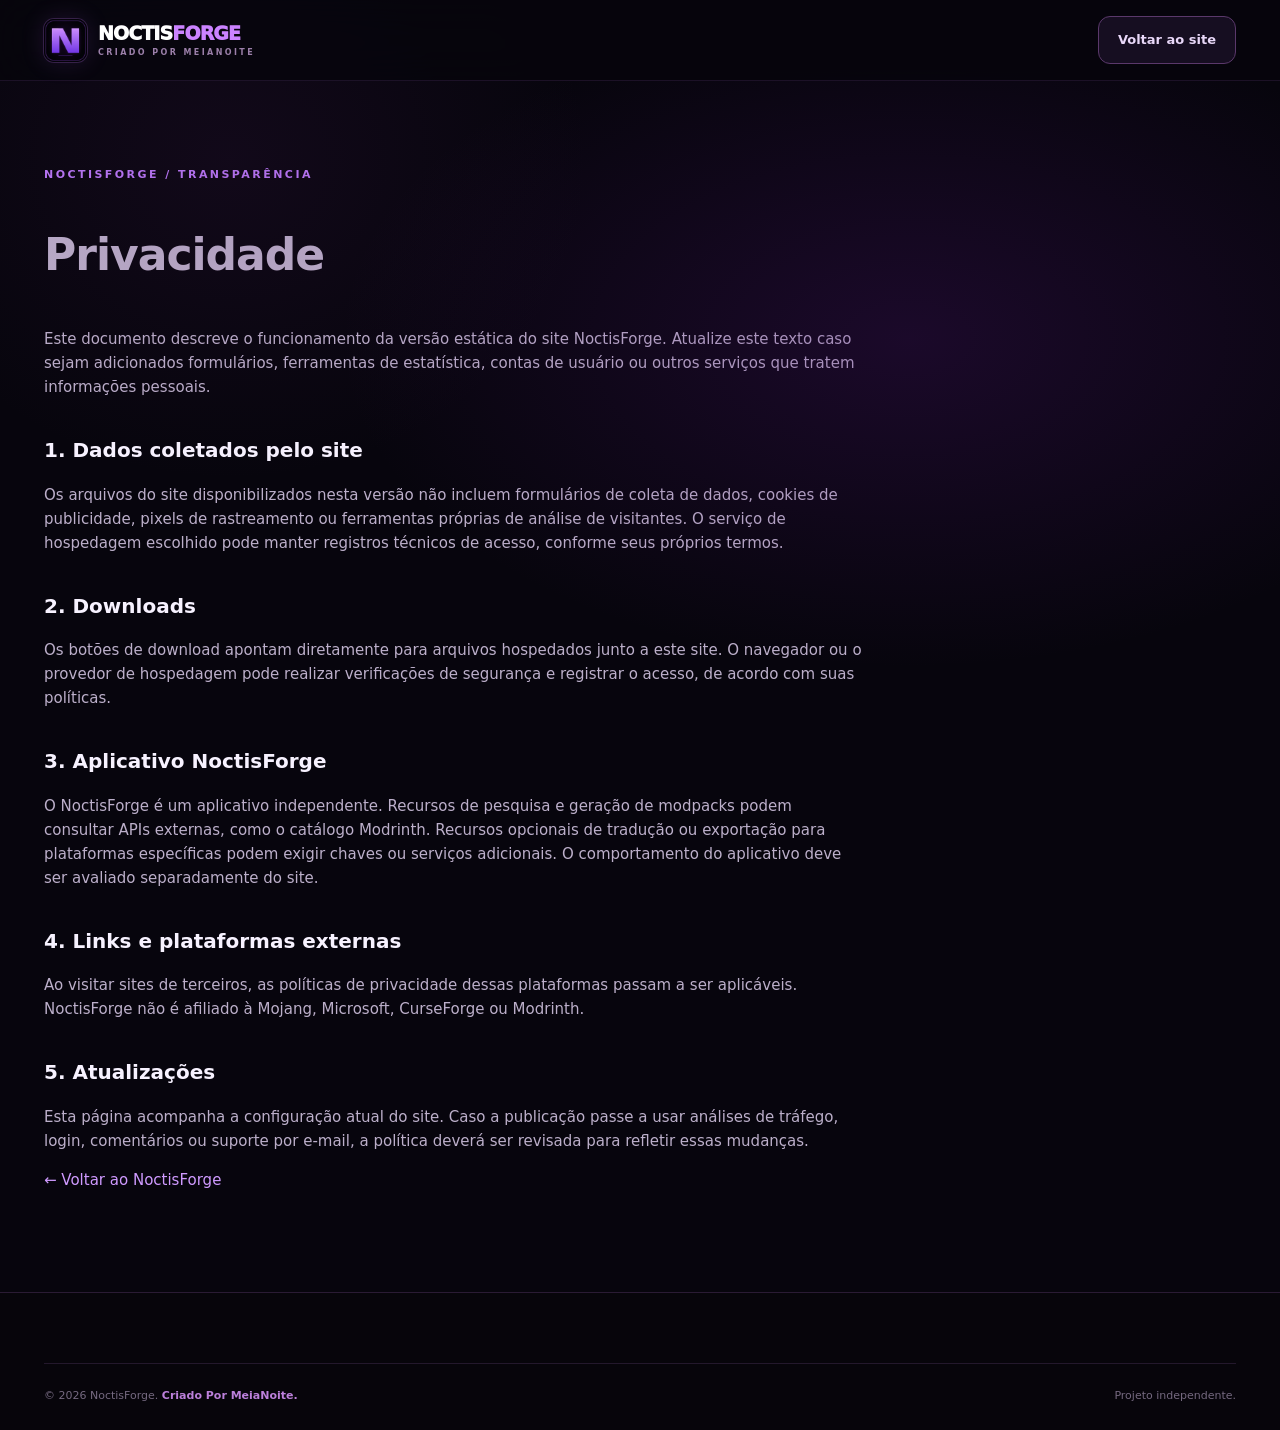
<file: privacidade.html>
<!DOCTYPE html>
<html lang="pt-BR">
<head>
  <meta charset="UTF-8">
  <meta name="viewport" content="width=device-width, initial-scale=1">
  <meta name="theme-color" content="#07050d">
  <meta name="description" content="Informações de privacidade do site NoctisForge, criado por MeiaNoite.">
  <link rel="icon" href="favicon.ico">
  <link rel="stylesheet" href="styles.css">
  <title>Privacidade | NoctisForge</title>
</head>
<body>
  <header class="site-header"><div class="container nav-inner"><a class="brand" href="index.html"><img src="[data-uri]" width="43" height="43" alt="" class="brand-icon"><span class="brand-name">NOCTIS<span>FORGE</span><small>CRIADO POR MEIANOITE</small></span></a><a class="btn btn-outline" href="index.html" style="min-height:40px">Voltar ao site</a></div></header>
  <main class="legal-page"><div class="container"><article>
    <div class="section-kicker">NOCTISFORGE / TRANSPARÊNCIA</div>
    <h1>Privacidade</h1>
    <p>Este documento descreve o funcionamento da versão estática do site NoctisForge. Atualize este texto caso sejam adicionados formulários, ferramentas de estatística, contas de usuário ou outros serviços que tratem informações pessoais.</p>
    <h2>1. Dados coletados pelo site</h2>
    <p>Os arquivos do site disponibilizados nesta versão não incluem formulários de coleta de dados, cookies de publicidade, pixels de rastreamento ou ferramentas próprias de análise de visitantes. O serviço de hospedagem escolhido pode manter registros técnicos de acesso, conforme seus próprios termos.</p>
    <h2>2. Downloads</h2>
    <p>Os botões de download apontam diretamente para arquivos hospedados junto a este site. O navegador ou o provedor de hospedagem pode realizar verificações de segurança e registrar o acesso, de acordo com suas políticas.</p>
    <h2>3. Aplicativo NoctisForge</h2>
    <p>O NoctisForge é um aplicativo independente. Recursos de pesquisa e geração de modpacks podem consultar APIs externas, como o catálogo Modrinth. Recursos opcionais de tradução ou exportação para plataformas específicas podem exigir chaves ou serviços adicionais. O comportamento do aplicativo deve ser avaliado separadamente do site.</p>
    <h2>4. Links e plataformas externas</h2>
    <p>Ao visitar sites de terceiros, as políticas de privacidade dessas plataformas passam a ser aplicáveis. NoctisForge não é afiliado à Mojang, Microsoft, CurseForge ou Modrinth.</p>
    <h2>5. Atualizações</h2>
    <p>Esta página acompanha a configuração atual do site. Caso a publicação passe a usar análises de tráfego, login, comentários ou suporte por e-mail, a política deverá ser revisada para refletir essas mudanças.</p>
    <p><a href="index.html">← Voltar ao NoctisForge</a></p>
  </article></div></main>
  <footer class="footer"><div class="container footer-bottom"><p>© 2026 NoctisForge. <strong>Criado Por MeiaNoite.</strong></p><p>Projeto independente.</p></div></footer>
</body>
</html>
</file>
<file: styles.css>
:root{color-scheme:dark;--bg:#07050d;--bg2:#0c0814;--card:#100c1b;--card2:#141023;--line:#2d213e;--line2:#463059;--purple:#a755fa;--purple2:#cb83ff;--lav:#e2c6ff;--white:#f7f2ff;--muted:#a99eb7;--subtle:#786b87;--grad:linear-gradient(110deg,#f4d7ff 0%,#bd73fa 50%,#9150e4 100%);--max:1192px}*{box-sizing:border-box}html{scroll-behavior:smooth;scroll-padding-top:92px}body{margin:0;background:var(--bg);font-family:Inter,ui-sans-serif,system-ui,-apple-system,"Segoe UI",Roboto,Arial,sans-serif;color:var(--white);font-size:15px;line-height:1.6;overflow-x:hidden}body::before{content:"";position:absolute;inset:0 0 auto;height:890px;pointer-events:none;background:radial-gradient(ellipse 60% 50% at 71% 38%,rgba(87,22,129,.25),transparent 74%),radial-gradient(ellipse 35% 45% at 18% 18%,rgba(90,35,111,.13),transparent 80%)}::selection{background:#a755fa99;color:white}a{color:inherit;text-decoration:none}button{font:inherit}button,a{-webkit-tap-highlight-color:transparent}button:focus-visible,a:focus-visible,summary:focus-visible{outline:2px solid var(--purple2);outline-offset:4px}.container{width:min(var(--max),calc(100% - 72px));margin:auto}.svg-sprite{position:absolute;width:0;height:0;overflow:hidden}svg{width:20px;height:20px;fill:none;stroke:currentColor;stroke-width:1.8;stroke-linecap:round;stroke-linejoin:round;flex:none}.skip-link{position:fixed;z-index:200;top:-120px;left:20px;background:var(--purple);padding:10px 15px;border-radius:9px}.skip-link:focus{top:16px}.gradient-text{background:var(--grad);-webkit-background-clip:text;background-clip:text;color:transparent}.site-header{position:sticky;top:0;z-index:80;border-bottom:1px solid rgba(138,84,174,.17);background:rgba(7,5,13,.83);backdrop-filter:blur(22px);-webkit-backdrop-filter:blur(22px)}.nav-inner{height:80px;display:flex;align-items:center;justify-content:space-between;gap:30px}.brand{display:flex;align-items:center;gap:11px;white-space:nowrap}.brand-icon{border-radius:10px;box-shadow:0 0 0 1px #784c9c5c,0 0 25px #b061e729}.brand-name{font-size:19px;font-weight:950;line-height:1;letter-spacing:-.9px;color:#fff}.brand-name>span{color:var(--purple2)}.brand-name small{display:block;font-size:8px;color:#9c80aa;letter-spacing:2.4px;margin-top:6px;font-weight:800}.nav-links{display:flex;align-items:center;gap:34px}.nav-links>a{font-size:13px;font-weight:650;color:#bdb3c7;transition:color .2s}.nav-links>a:hover{color:white}.nav-links .nav-download{display:inline-flex;align-items:center;gap:8px;color:white;background:#25132e;border:1px solid #6c3988;padding:11px 17px;border-radius:10px}.nav-download svg{width:16px;height:16px;color:#d2a0ff}.nav-download:hover{border-color:#ae68dc;background:#361b46}.mobile-menu{display:none;border:1px solid var(--line2);background:#1e1429;color:white;border-radius:9px;padding:8px;cursor:pointer}.hero{position:relative;isolation:isolate;padding:106px 0 0;overflow:hidden}.hero-glow{position:absolute;z-index:-1;pointer-events:none;filter:blur(75px);border-radius:50%}.glow-a{width:670px;height:470px;right:-190px;top:25px;background:rgba(129,38,199,.21)}.glow-b{width:400px;height:360px;left:-240px;top:40px;background:rgba(81,33,111,.14)}.hero-layout{display:grid;grid-template-columns:.9fr 1.1fr;align-items:center;gap:20px;min-height:520px}.hero-copy{position:relative;z-index:3;padding-bottom:35px}.eyebrow,.section-kicker{font-size:11px;letter-spacing:2.45px;font-weight:800;color:#bb79fa}.eyebrow{display:flex;align-items:center;gap:10px;letter-spacing:1.25px}.eyebrow-dot{width:7px;height:7px;border-radius:50%;background:#b565ff;box-shadow:0 0 15px #be62ff}.eyebrow-divider{height:1px;width:32px;background:#69457f;display:inline-block}.hero h1{font-weight:900;font-size:clamp(54px,5.7vw,85px);line-height:1.055;letter-spacing:-4px;margin:22px 0 25px;white-space:nowrap}.hero-text{color:#bab0c7;font-size:16px;max-width:478px;line-height:1.87;margin:0 0 31px}.hero-text strong{color:#eee1fd;font-weight:750}.hero-actions,.download-actions{display:flex;align-items:center;gap:12px;flex-wrap:wrap}.btn{display:inline-flex;align-items:center;justify-content:center;gap:12px;border-radius:12px;min-height:52px;padding:13px 19px;font-size:13px;font-weight:800;border:1px solid transparent;transition:transform .18s,box-shadow .18s,border-color .18s,background .18s;white-space:nowrap}.btn:hover{transform:translateY(-2px)}.btn svg{width:18px;height:18px}.btn-primary{color:#160b21;background:linear-gradient(115deg,#d89dff,#a65bfb);box-shadow:0 7px 32px #8e37d938}.btn-primary:hover{box-shadow:0 9px 40px #a64aff72}.btn-outline{background:#160e21;color:#e9d8f9;border-color:#5a386b}.btn-outline:hover{border-color:#9960b4;background:#22132e}.btn-arrow{width:14px!important;height:14px!important}.hero-footnotes{display:flex;gap:18px;flex-wrap:wrap;margin-top:21px;color:#988aa5;font-size:11px;font-weight:650}.hero-footnotes span{display:flex;align-items:center;gap:5px}.hero-footnotes svg{color:#b67ef4;width:14px;height:14px}.hero-visual{position:relative;min-width:0;isolation:isolate;perspective:1400px;padding:18px 0 58px}.orb{z-index:-1;position:absolute;border-radius:50%;filter:blur(17px);pointer-events:none}.orb-one{width:290px;height:290px;right:-25px;top:-72px;background:#5b0ba252;box-shadow:0 0 190px #700ecb68}.orb-two{width:220px;height:220px;left:10%;bottom:0;background:#9a39a426;box-shadow:0 0 130px #9a39a442}.app-window{background:#0a0710;border:1px solid #5e3d7b;box-shadow:0 16px 80px #000c,0 0 74px #8739c633;overflow:hidden;border-radius:14px;transform:perspective(1200px) rotateY(-6deg) rotateX(2deg);transform-origin:center left}.window-bar{height:39px;display:flex;align-items:center;gap:15px;padding:0 15px;background:#140e1c;border-bottom:1px solid #392447}.window-dots{display:flex;gap:5px}.window-dots i{width:8px;height:8px;background:#764f93;border-radius:50%}.window-dots i:first-child{background:#b573f6}.window-dots i:nth-child(2){background:#9e5dcc}.window-title{display:flex;gap:8px;align-items:center;font-size:11px;font-weight:750;color:#dfc7f4;white-space:nowrap;overflow:hidden;text-overflow:ellipsis}.window-title img{border-radius:4px}.window-version{margin-left:auto;font-size:10px;letter-spacing:1px;color:#a68db5}.window-screenshot{display:block;width:100%;height:auto;max-height:425px;object-fit:cover;object-position:top}.floating-tag{position:absolute;z-index:3;display:flex;align-items:center;gap:10px;background:#140c1ef5;border:1px solid #69378a;border-radius:12px;padding:11px 14px;box-shadow:0 11px 40px #0008;backdrop-filter:blur(8px)}.tag-one{bottom:4px;left:-30px}.tag-two{right:-14px;top:-18px}.floating-tag b{display:block;font-size:12px;line-height:1.2}.floating-tag small{display:block;color:#9f8caf;font-size:10px;margin-top:3px}.tag-icon{width:33px;height:33px;background:#2a1738;border-radius:9px;display:grid;place-items:center;color:#d5a0fa}.tag-icon svg{width:18px}.tag-check{width:18px!important;color:#bd7bfd;margin-left:10px}.hero-divider{display:flex;align-items:center;justify-content:space-between;gap:26px;font-size:10px;letter-spacing:2px;color:#675676;font-weight:800;padding:27px 0 22px}.hero-divider>div{height:1px;background:linear-gradient(90deg,#412851,transparent);flex:1}.section{padding:110px 0}.section-heading h2,.process-intro h2,.tech-copy h2,.faq-intro h2,.download-box h2{font-size:clamp(36px,4vw,58px);line-height:1.14;letter-spacing:-2.1px;font-weight:850;margin:17px 0 15px}.section-heading p{font-size:15px;max-width:595px;color:var(--muted);line-height:1.85}.section-heading.center{text-align:center;margin:0 auto 49px}.section-heading.center p{margin:0 auto}.features{background:linear-gradient(180deg,#07050d,#0a0710 62%,#07050d);border-top:1px solid #24152e}.feature-grid{display:grid;grid-template-columns:repeat(3,minmax(0,1fr));gap:15px}.feature-card{min-height:275px;position:relative;padding:30px 28px 23px;background:linear-gradient(150deg,#140e1b,#0e0b15 75%);border:1px solid #30203b;border-radius:17px;transition:transform .2s,border-color .2s,background .2s}.feature-card:hover{transform:translateY(-4px);border-color:#70438c;background:linear-gradient(150deg,#1e1229,#0d0a12 80%)}.feature-accent{background:radial-gradient(circle at 86% 7%,#4b167c48,transparent 42%),linear-gradient(145deg,#1c0e27,#0d0914)}.feature-icon{width:46px;height:46px;border:1px solid #633b7d;background:#2a1538;border-radius:12px;display:grid;place-items:center;color:#d194ff;margin-bottom:20px}.feature-icon svg{width:23px;height:23px}.feature-card h3{margin:0 0 10px;font-size:18px;letter-spacing:-.4px}.feature-card p{margin:0;color:#a89bb3;font-size:13px;line-height:1.75}.feature-meta{display:block;margin-top:23px;font-size:9px;font-weight:900;letter-spacing:1.6px;color:#8965a8}.honest-note{margin-top:22px;display:flex;align-items:flex-start;gap:13px;padding:16px 20px;border:1px solid #362a42;border-radius:12px;background:#110d18}.honest-note svg{color:#aa7fcb;margin-top:2px}.honest-note p{margin:0;color:#a79bb4;font-size:12px;line-height:1.7}.honest-note strong{color:#dfcbee}.process-section{padding:118px 0}.process-layout{display:grid;grid-template-columns:.92fr 1.08fr;gap:90px}.process-intro{position:relative}.process-intro p{color:var(--muted);max-width:370px;line-height:1.8}.inline-link{display:inline-flex;align-items:center;gap:9px;font-size:13px;font-weight:850;color:#d2a2ff;margin-top:21px}.inline-link svg{width:16px;height:16px;transition:transform .2s}.inline-link:hover svg{transform:translateX(4px)}.process-symbol{pointer-events:none;position:absolute;top:230px;left:20px;font-size:220px;font-weight:950;line-height:1;color:transparent;-webkit-text-stroke:1px #4b1e6659;transform:rotate(-12deg);user-select:none}.process-symbol span{position:absolute;font-size:54px;-webkit-text-stroke:0;color:#6e378d4f;top:16px;left:148px}.steps{border-top:1px solid var(--line)}.step{display:grid;grid-template-columns:45px 1fr 26px;gap:22px;padding:26px 0;border-bottom:1px solid var(--line);align-items:start}.step-num{font-size:12px;letter-spacing:1px;color:#b377db;font-weight:900;padding-top:5px}.step-main h3{font-size:19px;margin:0 0 7px;letter-spacing:-.4px}.step-main p{color:#9f91ad;margin:0;line-height:1.75;font-size:13px}.step>svg{width:23px;height:23px;color:#6f4b83;margin-top:4px}.showcase-section{background:#0c0713;border-top:1px solid #2c1a38;border-bottom:1px solid #2c1a38}.showcase-header{display:flex;justify-content:space-between;align-items:end;gap:40px;margin-bottom:34px}.showcase-header h2{margin-bottom:0}.showcase-header>p{max-width:310px;margin-bottom:5px}.showcase-grid{display:grid;grid-template-columns:1.35fr 1fr;grid-template-rows:235px 235px;gap:16px}.showcase-card{position:relative;border:1px solid #56346b;border-radius:15px;overflow:hidden;padding:0;background:#150d1e;cursor:zoom-in;text-align:left;min-height:0}.showcase-card img{width:100%;height:100%;object-fit:cover;object-position:top;transition:transform .5s,filter .4s;filter:saturate(.94)}.showcase-card:hover img{transform:scale(1.035);filter:saturate(1.1)}.showcase-big{grid-row:span 2}.showcase-overlay{display:flex;align-items:end;justify-content:space-between;position:absolute;bottom:0;left:0;right:0;padding:35px 24px 20px;background:linear-gradient(180deg,transparent,rgba(5,2,9,.98));color:white;font-size:15px;font-weight:800}.showcase-overlay small{display:block;font-weight:550;color:#b9a7ca;font-size:11px;margin-top:4px}.showcase-overlay>svg{width:20px;height:20px;color:#d1a2fa}.tech-section{padding:120px 0}.tech-panel{position:relative;display:grid;grid-template-columns:1.25fr .75fr;align-items:center;gap:30px;overflow:hidden;padding:64px;background:radial-gradient(circle at 81% 43%,#3d145a57,transparent 42%),linear-gradient(112deg,#16101f,#110b1a);border:1px solid #4a2d5d;border-radius:24px}.tech-copy h2{margin:14px 0}.tech-copy p{color:#aa9bb8;line-height:1.87;max-width:590px}.tech-points{display:grid;grid-template-columns:1fr 1fr;gap:16px 20px;margin-top:30px;max-width:540px}.tech-points>span{display:flex;gap:10px;align-items:center;font-size:12px;font-weight:700;color:#ddc8eb}.tech-points svg{color:#be79f0;width:17px;height:17px}.tech-visual{position:relative;height:315px;display:grid;place-items:center}.tech-center{height:135px;width:135px;border:1px solid #9f66dc;border-radius:30px;display:grid;place-items:center;box-shadow:0 0 75px #6b16916e,inset 0 0 40px #7e3cab21;background:#1b0e2c;transform:rotate(-8deg)}.tech-center svg{width:64px;height:64px;color:#dba1ff;transform:rotate(8deg);stroke-width:1.5}.tech-line{position:absolute;border:1px dashed #7c4aa255;border-radius:50%}.tech-line-a{width:270px;height:270px}.tech-line-b{width:350px;height:350px;opacity:.45}.tech-pill{z-index:2;position:absolute;background:#271435;border:1px solid #71418b;border-radius:9px;padding:9px 12px;font-size:11px;font-weight:750;color:#e5c4fa;box-shadow:0 6px 20px #0008}.tech-pill-one{top:12px;left:36px}.tech-pill-two{top:55px;right:-13px}.tech-pill-three{bottom:40px;left:8px}.tech-pill-four{bottom:4px;right:23px}.faq-section{background:#0a0710;border-top:1px solid #20152b}.faq-layout{display:grid;grid-template-columns:.75fr 1.25fr;gap:85px}.faq-intro p{color:var(--muted)}.faq-items{border-top:1px solid #3b2a49}.faq-items details{border-bottom:1px solid #3b2a49;padding:0 2px}.faq-items summary{cursor:pointer;display:flex;justify-content:space-between;align-items:center;gap:18px;list-style:none;font-size:15px;font-weight:750;padding:21px 5px}.faq-items summary::-webkit-details-marker{display:none}.faq-plus{width:25px;height:25px;border:1px solid #5e3973;border-radius:8px;flex:none;position:relative}.faq-plus:before,.faq-plus:after{content:"";position:absolute;background:#c28beb;left:7px;right:7px;top:11px;height:1.5px}.faq-plus:after{transform:rotate(90deg)}details[open] .faq-plus:after{transform:rotate(0deg)}details[open] summary{color:#e2b6ff}.faq-answer{max-width:660px;color:#ad9fb9;font-size:13px;line-height:1.8;padding:0 38px 23px 5px}.download-section{padding:120px 0}.download-box{text-align:center;border-radius:26px;border:1px solid #5a326f;background:radial-gradient(ellipse 60% 65% at 50% 0%,#56227a5e,transparent 70%),linear-gradient(180deg,#1b0e28,#0d0814);position:relative;overflow:hidden;padding:64px 30px 48px}.download-shine{position:absolute;top:-200px;left:calc(50% - 230px);width:460px;height:380px;background:#b55fff32;filter:blur(85px);border-radius:50%;pointer-events:none}.download-logo{display:block;position:relative;margin:0 auto 21px;border-radius:20px;box-shadow:0 5px 30px #9c46d25e;border:1px solid #9557ad}.download-box .section-kicker{position:relative}.download-box h2{position:relative;margin:16px 0 15px}.download-box>p{position:relative;margin:0 auto 26px;max-width:590px;color:#b6a9c4}.download-actions{position:relative;justify-content:center}.download-meta{position:relative;display:flex;gap:23px;flex-wrap:wrap;justify-content:center;margin-top:25px;font-size:11px;color:#aa95b9}.download-meta span:not(:last-child):after{content:"•";position:relative;left:12px;color:#6a487e}.download-box .download-disclaimer{margin-top:25px;font-size:10px;color:#8f7d9c}.footer{border-top:1px solid #2a1b34;background:#07050b;padding:70px 0 25px}.footer-top{display:grid;grid-template-columns:1fr 180px 180px;gap:40px;padding-bottom:50px}.footer-brand>p{font-size:13px;color:#918399;margin-top:23px}.footer-col{display:flex;flex-direction:column;gap:13px}.footer-col h3{margin:0 0 6px;font-size:13px}.footer-col a{font-size:12px;color:#9b8da8}.footer-col a:hover{color:#e7b8ff}.footer-bottom{display:flex;align-items:center;justify-content:space-between;gap:20px;border-top:1px solid #23182c;padding-top:23px;color:#756980;font-size:11px}.footer-bottom p{margin:0}.footer-bottom strong{color:#bc80db}.lightbox{position:fixed;inset:0;z-index:120;max-width:min(1200px,95vw);width:min(1200px,95vw);max-height:95vh;background:#0e0a14;border:1px solid #6d4587;border-radius:16px;padding:14px;color:var(--white);box-shadow:0 30px 90px #000c}.lightbox::backdrop{background:#000d;backdrop-filter:blur(7px)}.lightbox-top{display:flex;align-items:center;justify-content:space-between;gap:10px;padding:0 5px 13px}.lightbox h2{font-size:15px;margin:0}.lightbox button{color:#f2dcff;background:#20132a;border:1px solid #5a3270;padding:5px 7px;border-radius:8px;cursor:pointer}.lightbox button svg{width:17px;height:17px}.lightbox img{max-height:calc(95vh - 125px);width:100%;height:auto;object-fit:contain;display:block;border:1px solid #302039;border-radius:8px}.lightbox p{text-align:center;color:#9586a1;font-size:11px;margin:9px 0 0}.legal-page{min-height:75vh;padding:85px 0}.legal-page h1{font-size:44px;letter-spacing:-1px}.legal-page article{max-width:820px;color:#bcafca}.legal-page h2{color:var(--white);font-size:20px;margin-top:35px}.legal-page a{color:#cf9aff}.legal-page ul{padding-left:25px}@media (prefers-reduced-motion:reduce){*,*:before,*:after{scroll-behavior:auto!important;animation-duration:.001ms!important;transition-duration:.001ms!important}}@media(max-width:1100px){.nav-links{gap:20px}.hero-layout{grid-template-columns:1fr 1fr}.hero h1{font-size:clamp(48px,5.6vw,70px);letter-spacing:-3.5px}.hero-text{font-size:14px}.hero-actions{align-items:stretch}.btn{padding:12px 14px}.tag-two{right:-7px}.tag-one{left:-6px}.process-layout{gap:42px}.faq-layout{gap:45px}.tech-panel{padding:45px}}@media(max-width:850px){.container{width:min(var(--max),calc(100% - 40px))}.nav-inner{height:70px}.mobile-menu{display:grid;place-items:center}.nav-links{position:absolute;top:70px;right:0;left:0;display:none;flex-direction:column;align-items:stretch;gap:5px;padding:15px 20px 22px;background:#100b19;border-bottom:1px solid #54356d;box-shadow:0 25px 30px #0008}.nav-links.open{display:flex}.nav-links>a{padding:13px 14px}.nav-links .nav-download{justify-content:center}.hero{padding:62px 0 0}.hero-layout{grid-template-columns:1fr;gap:15px}.hero-copy{padding-bottom:20px}.hero h1{font-size:clamp(50px,8vw,79px);letter-spacing:-3px}.hero-text{max-width:630px}.hero-visual{max-width:790px;margin:0 auto;padding:30px 10px 48px}.app-window{transform:rotateY(-2deg)}.tag-two{top:8px}.feature-grid{grid-template-columns:repeat(2,minmax(0,1fr))}.process-layout,.faq-layout{grid-template-columns:1fr;gap:45px}.process-intro h2,.faq-intro h2{margin-top:10px}.process-symbol{display:none}.showcase-grid{grid-template-columns:1fr 1fr;grid-template-rows:220px 220px}.tech-panel{grid-template-columns:1fr}.tech-visual{height:260px}.footer-top{grid-template-columns:1fr 1fr}.footer-brand{grid-column:1/-1}.showcase-header{align-items:start}}@media(max-width:570px){.container{width:calc(100% - 32px)}.brand-name{font-size:17px}.brand-name small{font-size:7px}.brand-icon{width:39px;height:39px}.hero{padding:55px 0 0}.hero h1{font-size:clamp(44px,12vw,64px);letter-spacing:-2.7px;white-space:normal}.eyebrow{font-size:9px;letter-spacing:1.2px}.hero-footnotes{gap:10px}.hero-actions,.download-actions{flex-direction:column;align-items:stretch}.btn{width:100%;white-space:normal;text-align:center}.hero-visual{padding:28px 0 60px}.window-bar{height:31px;padding:0 8px}.window-title{font-size:9px}.window-screenshot{max-height:330px}.floating-tag{padding:8px;max-width:65%}.tag-two{right:-7px;top:9px}.tag-one{bottom:5px;left:2px}.tag-icon{width:27px;height:27px}.tag-icon svg{width:15px}.floating-tag b{font-size:10px}.floating-tag small{font-size:8px}.tag-check{display:none}.hero-divider{font-size:8px;letter-spacing:1px;padding-top:0}.section{padding:77px 0}.section-heading h2,.process-intro h2,.tech-copy h2,.faq-intro h2,.download-box h2{font-size:37px;letter-spacing:-1.5px}.section-heading.center{margin-bottom:29px}.feature-grid{grid-template-columns:1fr;gap:12px}.feature-card{min-height:unset;padding:25px}.feature-meta{margin-top:16px}.step{grid-template-columns:35px 1fr;gap:13px}.step>svg{display:none}.step-main h3{font-size:17px}.showcase-header{display:block}.showcase-grid{display:block}.showcase-card{display:block;width:100%;height:235px;margin-bottom:13px}.showcase-card.showcase-big{height:255px}.tech-panel{padding:30px 23px}.tech-points{grid-template-columns:1fr 1fr;gap:13px}.tech-visual{height:245px;transform:scale(.85);margin:-15px -15px}.faq-items summary{font-size:13px}.download-box{padding:40px 19px}.download-logo{width:65px;height:65px}.download-meta{gap:9px 18px}.download-meta span:not(:last-child):after{display:none}.footer{padding-top:50px}.footer-top{gap:25px}.footer-bottom{display:block}.footer-bottom p+p{margin-top:10px}}
</file>
